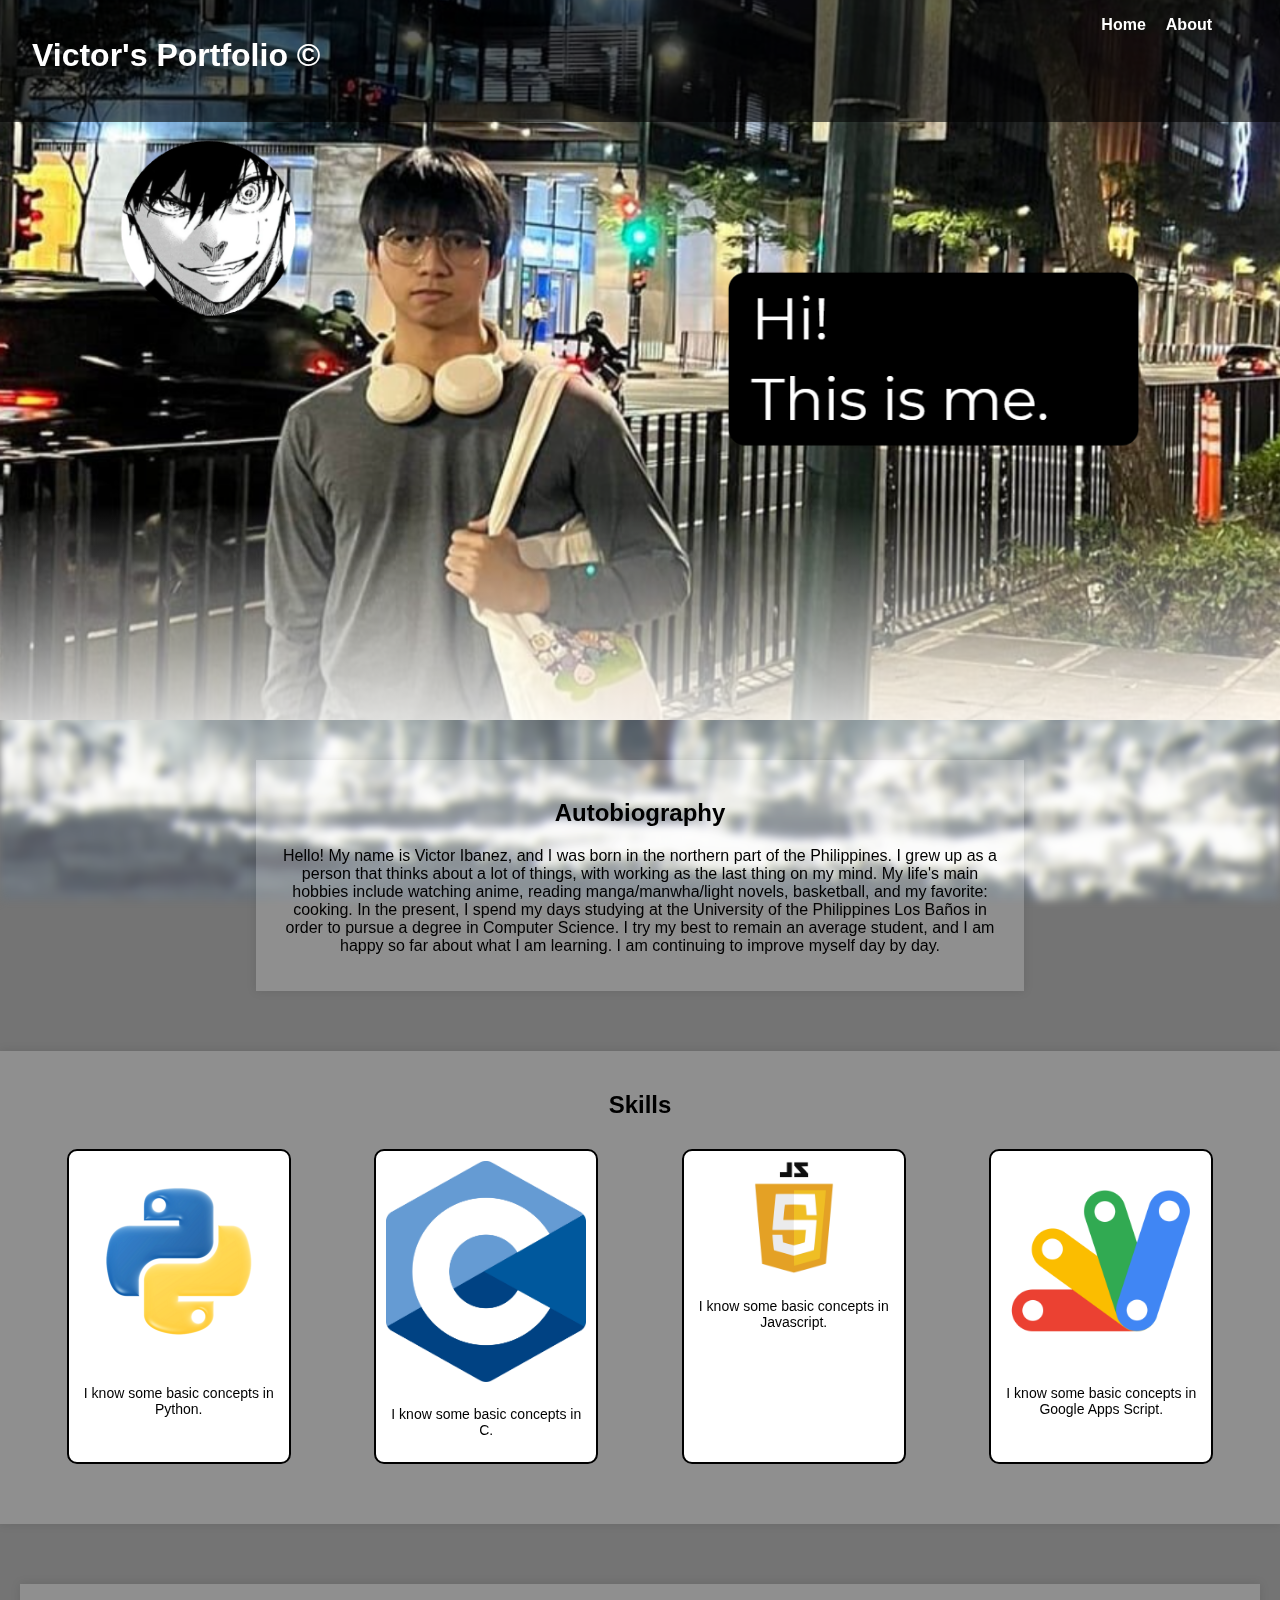
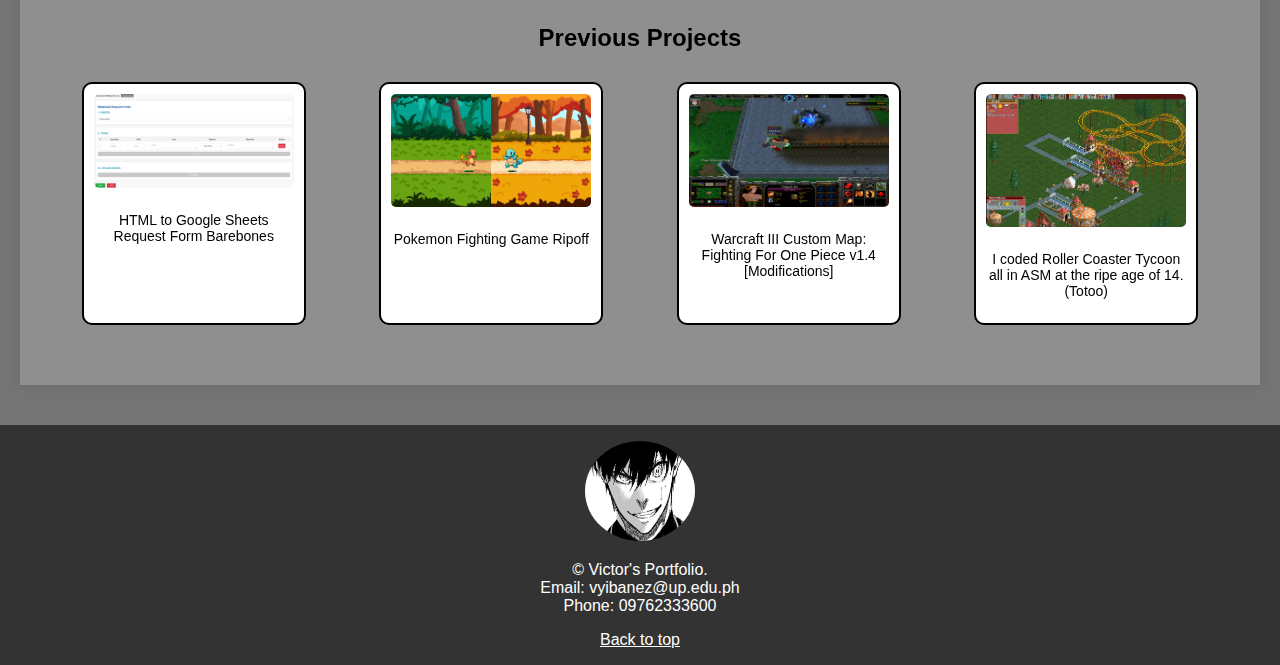
<file: index.html>
<!DOCTYPE html>
<html lang="en">
<head>
    <meta charset="UTF-8">
    <meta name="viewport" content="width=device-width, initial-scale=1.0">
    <title>Victor's Portfolio</title>
    <link rel="stylesheet" href="styles.css">
</head>
<body>

  <div class="background-image"></div>
    <header>
        <div>
            <h1>Victor's Portfolio &copy</h1>
        </div>
        <nav>
            <a href="#home">Home</a>
            <a href="#footer">About</a>
        </nav>
    </header>
    
    <div id="home" class="featured-photo featured-justify fade-bottom">
        <img src="imgs/featured.png" alt="Featured Photo">
    </div>
    
    <div class="container2">
    <section class="autobiography section">
        <div><h2>Autobiography</h2></div>
        <p>Hello! My name is Victor Ibanez, and I was born in the northern part of the Philippines. I grew up as a person that thinks about a lot of things, with working as the last thing on my mind. My life's main hobbies include watching anime, reading manga/manwha/light novels, basketball, and my favorite: cooking. In the present, I spend my days studying at the University of the Philippines Los Baños in order to pursue a degree in Computer Science. I try my best to remain an average student, and I am happy so far about what I am learning. I am continuing to improve myself day by day.</p>
    </section>
    </div>
        
    <section class="skills section">
        <h2 style="text-align: center";>Skills</h2>
        <div class="flexcontainer">
            <div class="flexItem">
                <img src="imgs/python.png" alt="Project 1">
                <p>I know some basic concepts in Python.</p>
            </div>
            <div class="flexItem">
                <img src="imgs/c.png" alt="Project 2">
                <p>I know some basic concepts in C.</p>
            </div>
            <div class="flexItem">
                <img src="imgs/js.png" alt="Project 3">
                <p>I know some basic concepts in Javascript.</p>
            </div>
            <div class="flexItem">
                <img src="imgs/gapps.png" alt="Project 3">
                <p>I know some basic concepts in Google Apps Script.</p>
            </div>
        </div>
    </section>
    
    <div class="container">
        <section class="previous-projects section">
            <h2 style="text-align: center";>Previous Projects</h2>
            <div class="flexcontainer">
                <div class="flexItem">
                    <img src="imgs/materialproj.png" alt="Project 1">
                    <p>HTML to Google Sheets Request Form Barebones</p>
                </div>
                <div class="flexItem">
                    <img src="imgs/evoproj.png" alt="Project 2">
                    <p>Pokemon Fighting Game Ripoff</p>
                </div>
                <div class="flexItem">
                    <img src="imgs/war3proj.png" alt="Project 3">
                    <p>Warcraft III Custom Map: Fighting For One Piece v1.4 [Modifications]</p>
                </div>
                <div class="flexItem">
                    <img src="imgs/rollerproj.png" alt="Project 3">
                    <p>I coded Roller Coaster Tycoon all in ASM at the ripe age of 14. (Totoo)</p>
                </div>
            </div>
        </section>
        </div>
    
    <footer id="footer">
        <img src="imgs/logo.png" alt="Logo" class="circular--portrait">
        <div class="footer-text">
            <p>&copy; Victor's Portfolio. <br>
                Email: vyibanez@up.edu.ph <br>
                Phone: 09762333600
            </p>
            <a href="#home" style="color: white;">Back to top</a>
        </div>
    </footer>
</body>
</html>
</file>
<file: styles.css>
body {
    font-family: Arial, sans-serif;
    margin: 0;
    padding: 0;
    background-color: #747474;
    display: flex;
    flex-direction: column;
    min-height: 100vh; /* Ensure the body takes up the full viewport height */
}
footer {
    background-color: #333;
    color: #fff;
    text-align: center;
    align-items: flex-end;
    padding: 1em 0;
    width: 100%;
    position: relative;
    margin-top: auto;
    

}
.background-image {
    position: fixed;
    top: 0;
    left: 0;
    width: 100%;
    height: 100%;
    background: url('imgs/backgroundphoto.jpeg') no-repeat center center fixed;
    background-size: cover;
    filter: blur(4px); 
    z-index: -1; 
}
.container {
    max-width: flex;
    margin: 0px;
    padding: 20px;
}
.container2 {
    text-align: center;
    max-width: 60%;
    margin: 0 auto; 
    padding: 20px;
}
.featured-photo {
    position: relative;
}
.featured-photo img {
    width: 100%;
    height: auto;
    margin: 0;
}
.fade-bottom:after {
    content: '';
    position: absolute;
    bottom: 0;
    left: 0;
    width: 100%;
    height: 30%;
    background: linear-gradient(to bottom, rgba(0, 0, 0, 0), rgba(255, 255, 255, 0.8));

}
.featured-justify {
    display: flex;
    align-items: center;
    justify-content: flex-start;
}
.featured-text {
    margin-left: 10px; 
}
.section {
    background-color: rgba(255, 255, 255, 0.2);
    padding: 20px;
    margin: 20px 0;
    box-shadow: 0 0 10px rgba(0, 0, 0, 0.1);
}
.flexcontainer {
    display: flex;
    width: auto;
    padding: 5px;
    margin-bottom: 30px;
    justify-content: space-around;
}
.flexItem {
    display: flex;
    flex-direction: column;
    align-items: center;
    width: 200px;
    border: 2px solid rgb(0, 0, 0);
    margin: 5px;
    padding: 10px;
    background-color: white;
    border-radius: 10px;
}
.flexItem img {
    max-width: 100%;
    height: auto;
    border-radius: 5px;
    margin-bottom: 10px;
}
.flexItem p {
    text-align: center;
    font-size: 14px;
}
header {
    position: absolute;
    top: 0px; 
    left: 0px; 
    z-index: 1;
    background-color: rgba(0, 0, 0, 0.6); 
    color: #fff;
    width: 100%;
    height: 10%;
    display: flex;
    justify-content: space-between;
    padding: 1em 2em;
}
nav {
    display: flex;
    margin-right: 100px;
    gap: 20px;
    
}
nav a {
    color: #fff;
    text-decoration: none;
    font-weight: bold;
}

.circular--portrait { position: relative; width: 110px; height: 100px; overflow: hidden; border-radius: 50%; } .circular--portrait img { width: auto; height: auto; }
</file>
